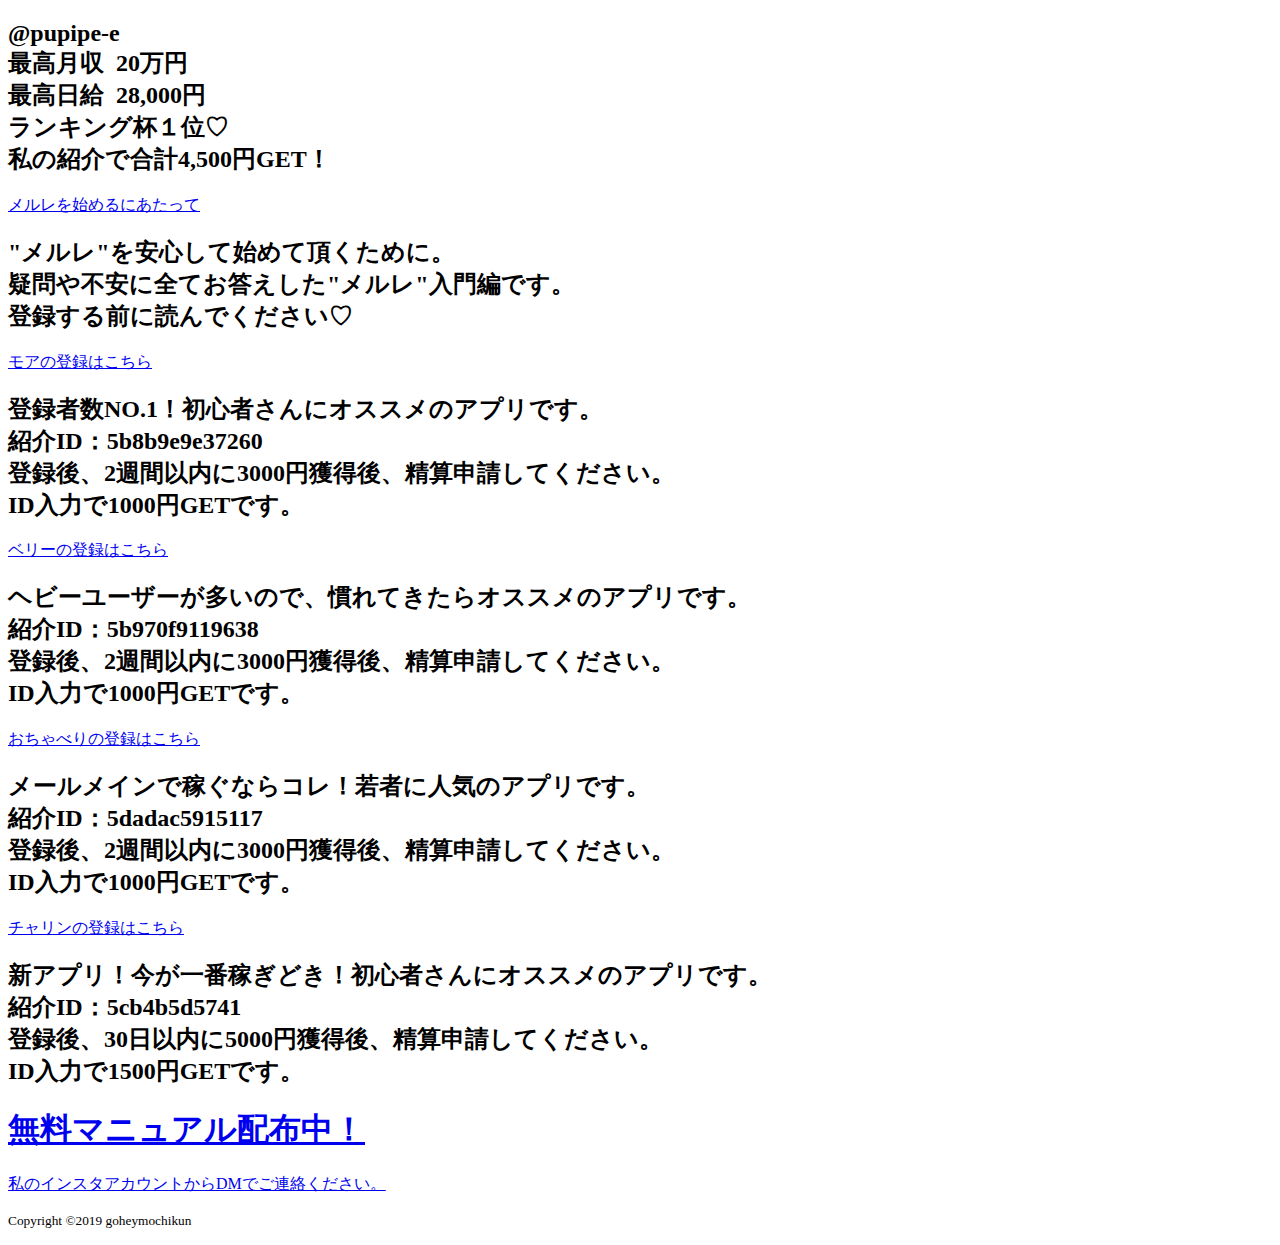
<file: index.html>
<!DOCTYPE html>
<html>
  <head>
    <meta chrset="utf-8">
    <meta name="viewport" content="width=device-width,initial-scale=1">
    <title>@pupipe_eのメルレ</title>
    <link rel="stylesheet" href="stylesheet.css" media="screen and (max-width: 999px)">
    <script src="https://ajax.googleapis.com/ajax/libs/jquery/1.12.4/jquery.min.js"></script>
  </head>
  <body　ontouchstart="">
    <header>
      <div class="header-wrap">
        <div class="header-right">
          <h2><b>@pupipe-e</b><br>最高月収&nbsp;&nbsp;20万円<br>最高日給&nbsp;&nbsp;28,000円<br>ランキング杯１位♡<br>私の紹介で合計4,500円GET！</h2>
        </div>
      </div>
    </header>

    <div id="contents">
      <div class="touroku-background">
        <div class="touroku">
          <a href="beginner.html" class="a-background" ontouchstart="">
            <p>メルレを始めるにあたって</p>
          </a>
          <h2>"メルレ"を安心して始めて頂くために。<br>疑問や不安に全てお答えした"メルレ"入門編です。<br>登録する前に読んでください♡</h2>
        </div>
        <div class="touroku">
          <a href="https://bit.ly/2APBtGQ" class="a-background" ontouchstart="">
            <p>モアの登録はこちら</p>
          </a>
          <h2>登録者数NO.1！初心者さんにオススメのアプリです。<br>紹介ID：5b8b9e9e37260<br>登録後、2週間以内に3000円獲得後、精算申請してください。<br>ID入力で1000円GETです。</h2>
        </div>
        <div class="touroku">
          <a href="https://bit.ly/2LQaJfy" class="a-background" ontouchstart="">
            <p>ベリーの登録はこちら</p>
          </a>
          <h2>ヘビーユーザーが多いので、慣れてきたらオススメのアプリです。<br>紹介ID：5b970f9119638<br>登録後、2週間以内に3000円獲得後、精算申請してください。<br>ID入力で1000円GETです。</h2>
        </div>
        <div class="touroku">
          <a href="https://bit.ly/2O2Pbvz" class="a-background" ontouchstart="">
            <p>おちゃべりの登録はこちら</p>
          </a>
          <h2>メールメインで稼ぐならコレ！若者に人気のアプリです。<br>紹介ID：5dadac5915117<br>登録後、2週間以内に3000円獲得後、精算申請してください。<br>ID入力で1000円GETです。</h2>
        </div>
        <div class="touroku">
          <a href="https://bit.ly/2Y6Owhq" class="a-background" ontouchstart="">
            <p>チャリンの登録はこちら</p>
          </a>
          <h2>新アプリ！今が一番稼ぎどき！初心者さんにオススメのアプリです。<br>紹介ID：5cb4b5d5741<br>登録後、30日以内に5000円獲得後、精算申請してください。<br>ID入力で1500円GETです。</h2>
        </div>
        <div class="manual-background">
          <a href="https://www.instagram.com/pupipe_e/?hl=ja" class="manual" ontouchstart="">
            <h1>無料マニュアル配布中！</h1>
            <p>私のインスタアカウントからDMでご連絡ください。</p>
          </a>
        </div>
      </div>
    </div>

    <footer>
      <p><small>Copyright&nbsp;&copy;2019 goheymochikun</small></p>
    </footer>

    <script src="javascript.js"></script>
  </body>
</html>
</file>
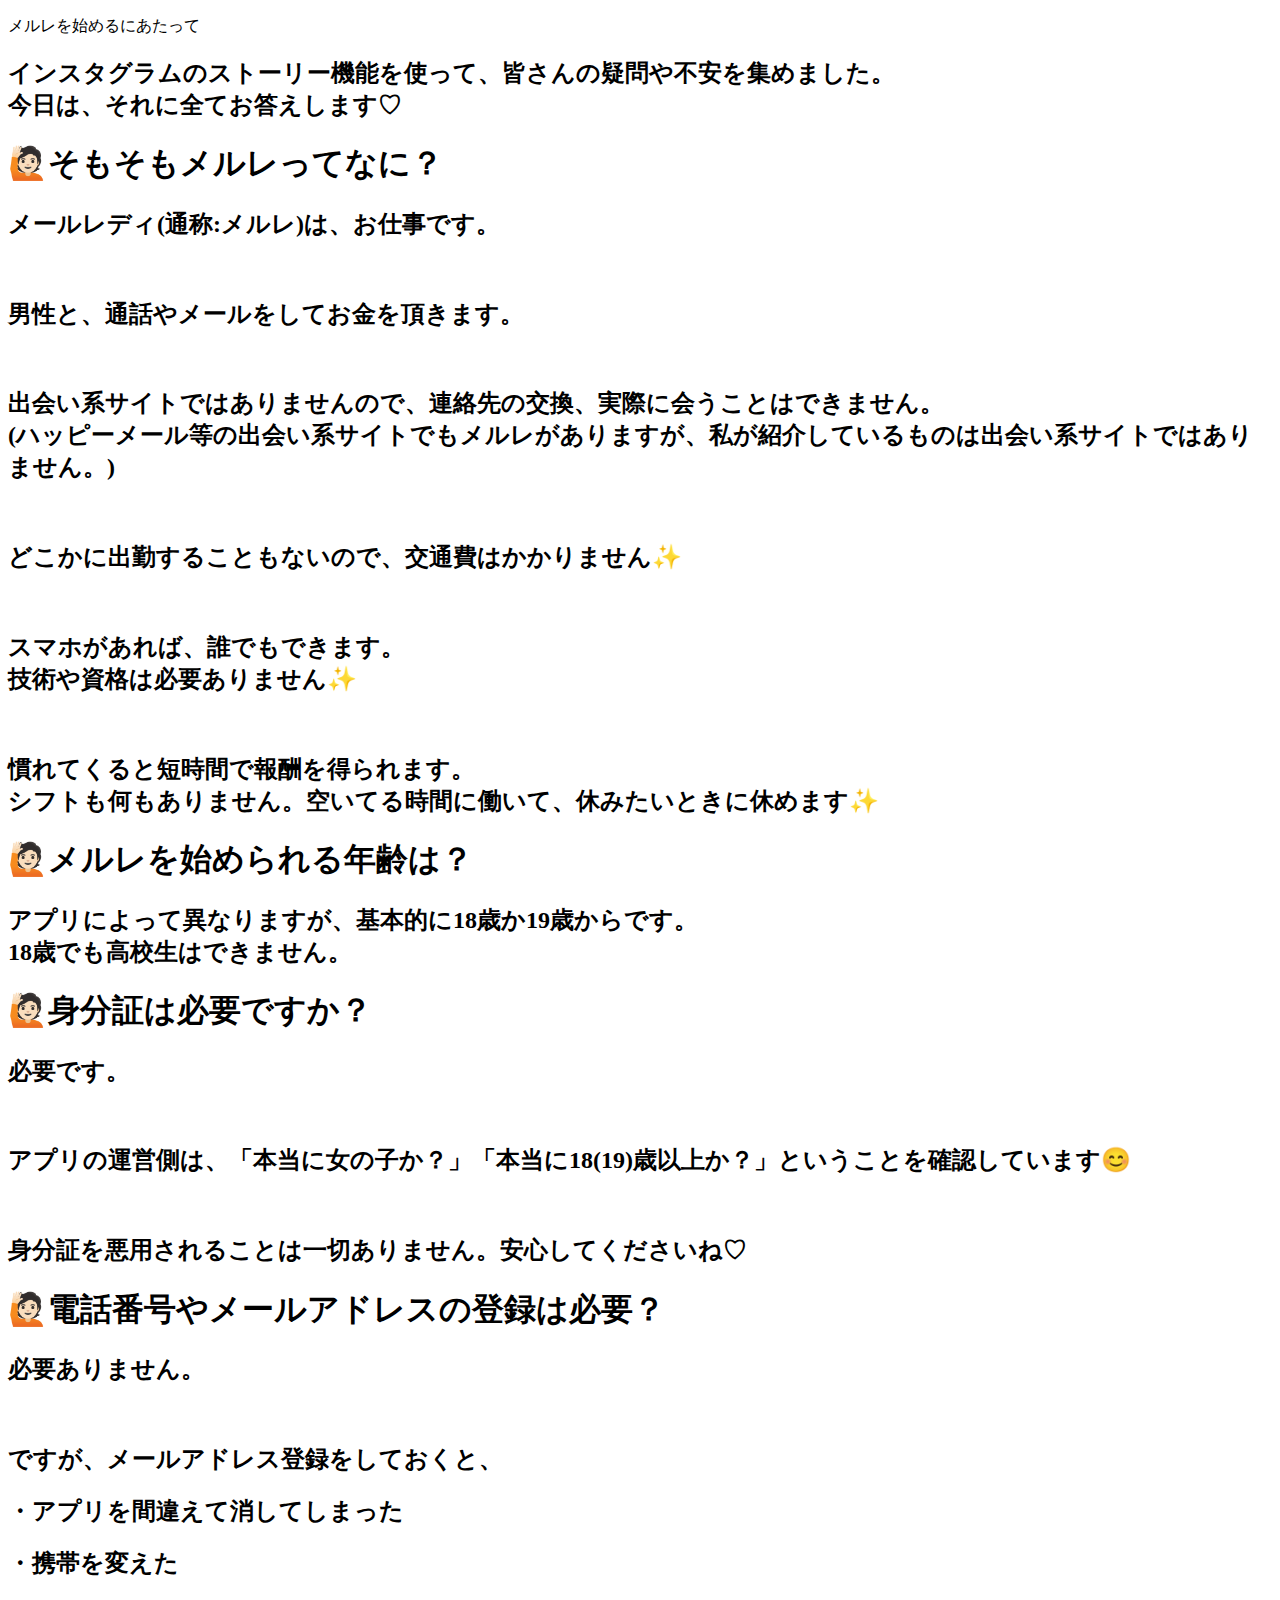
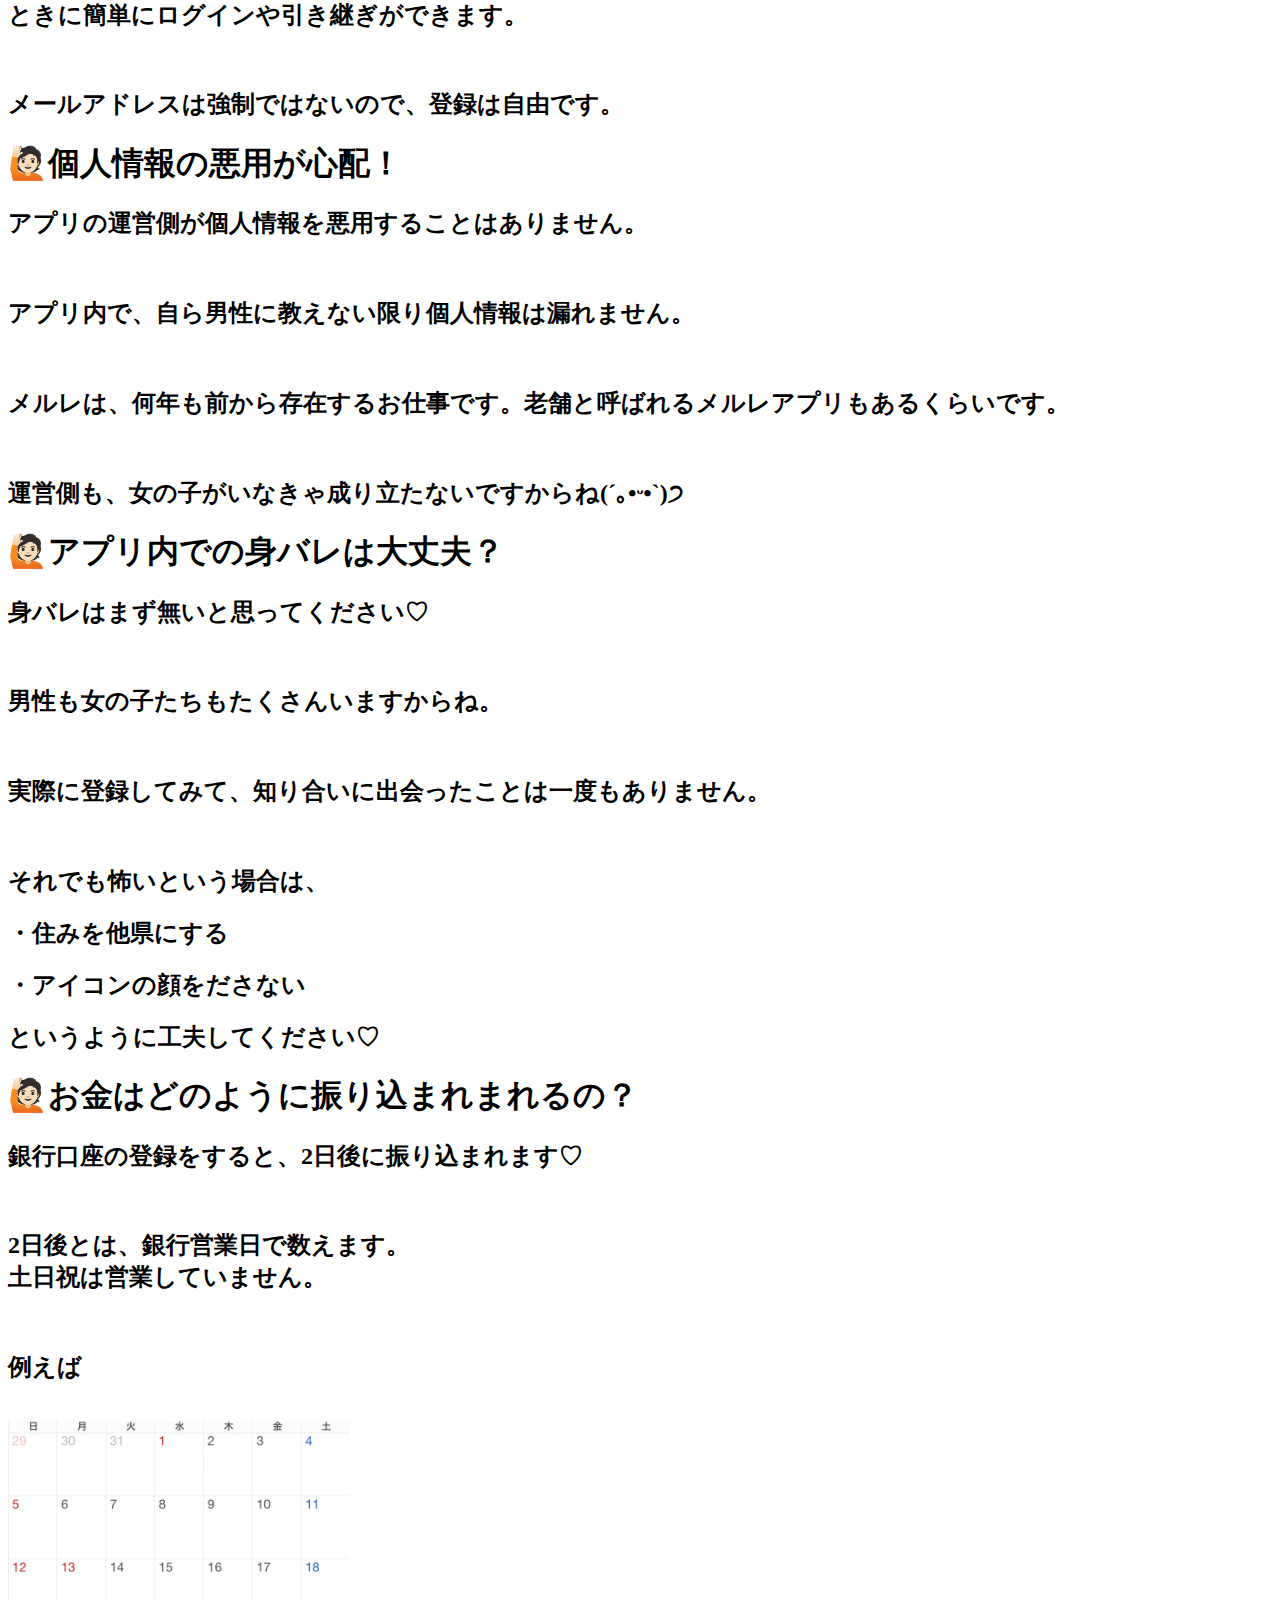
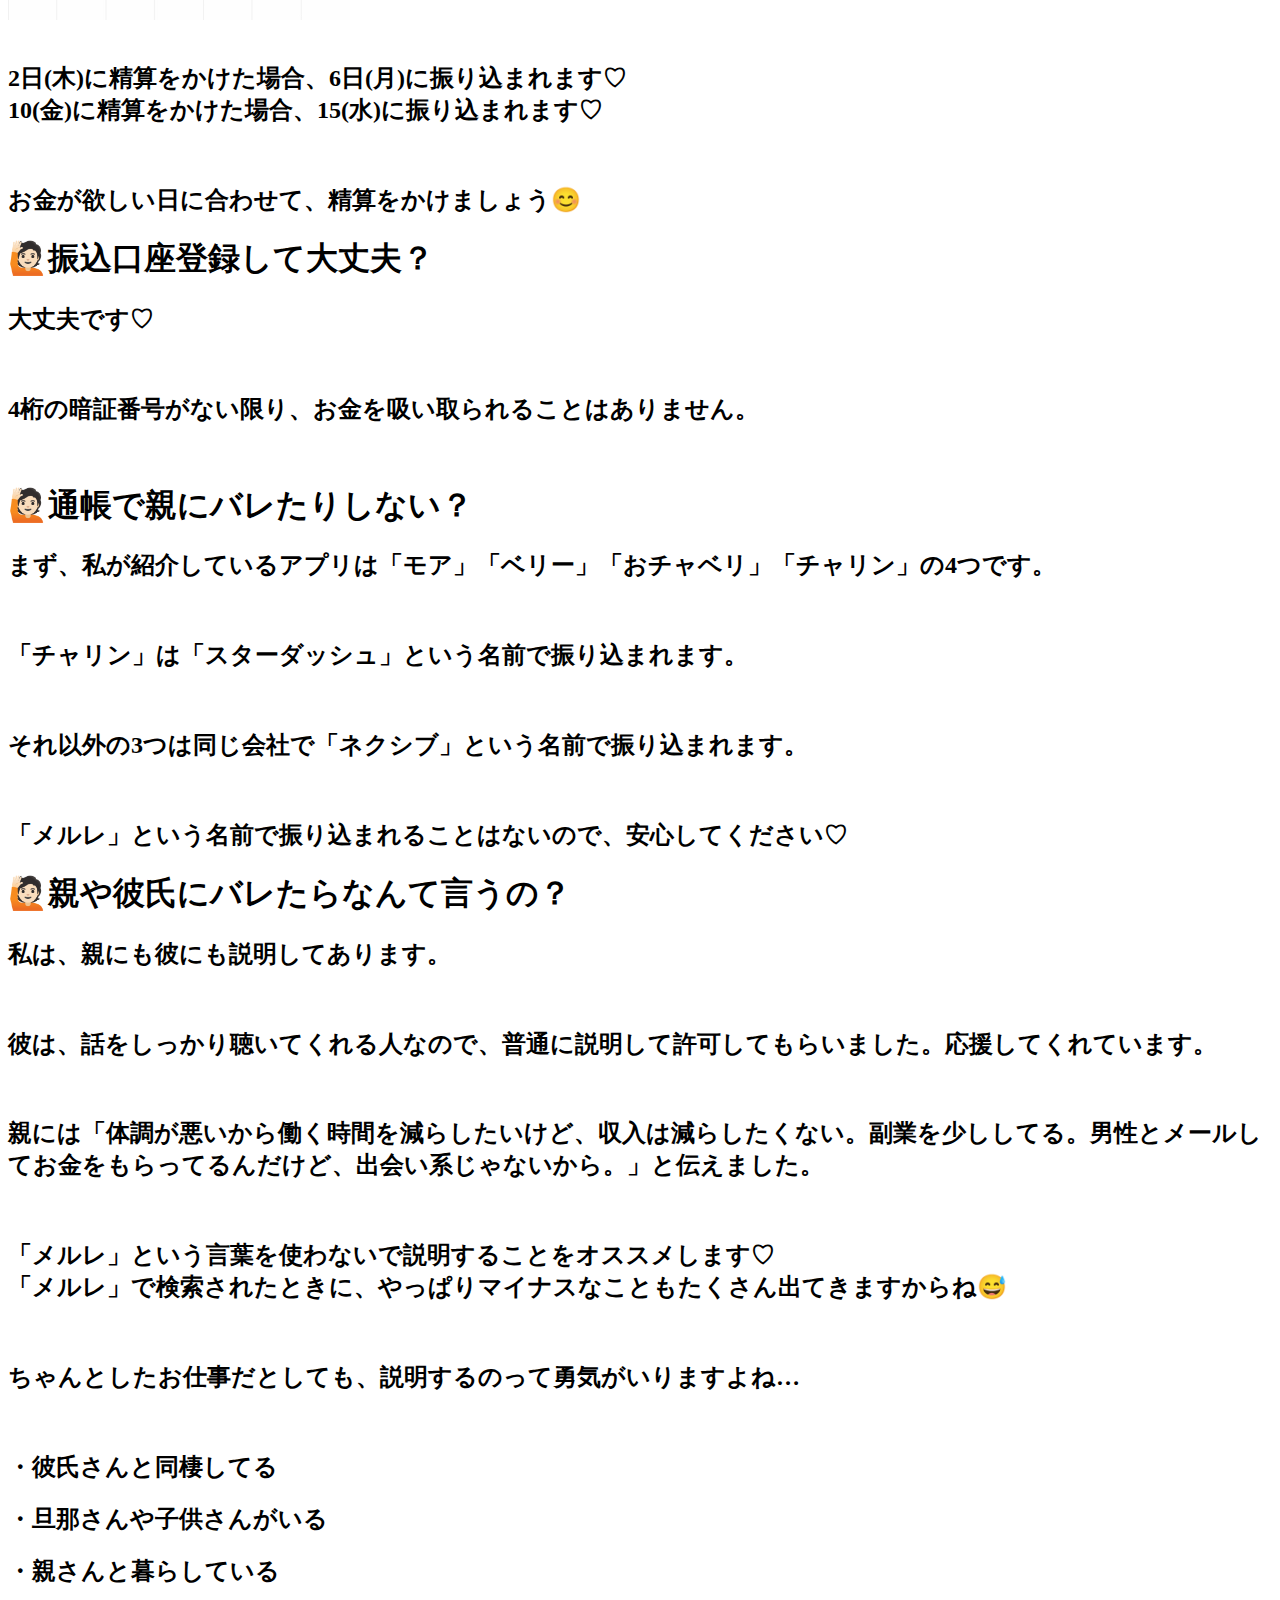
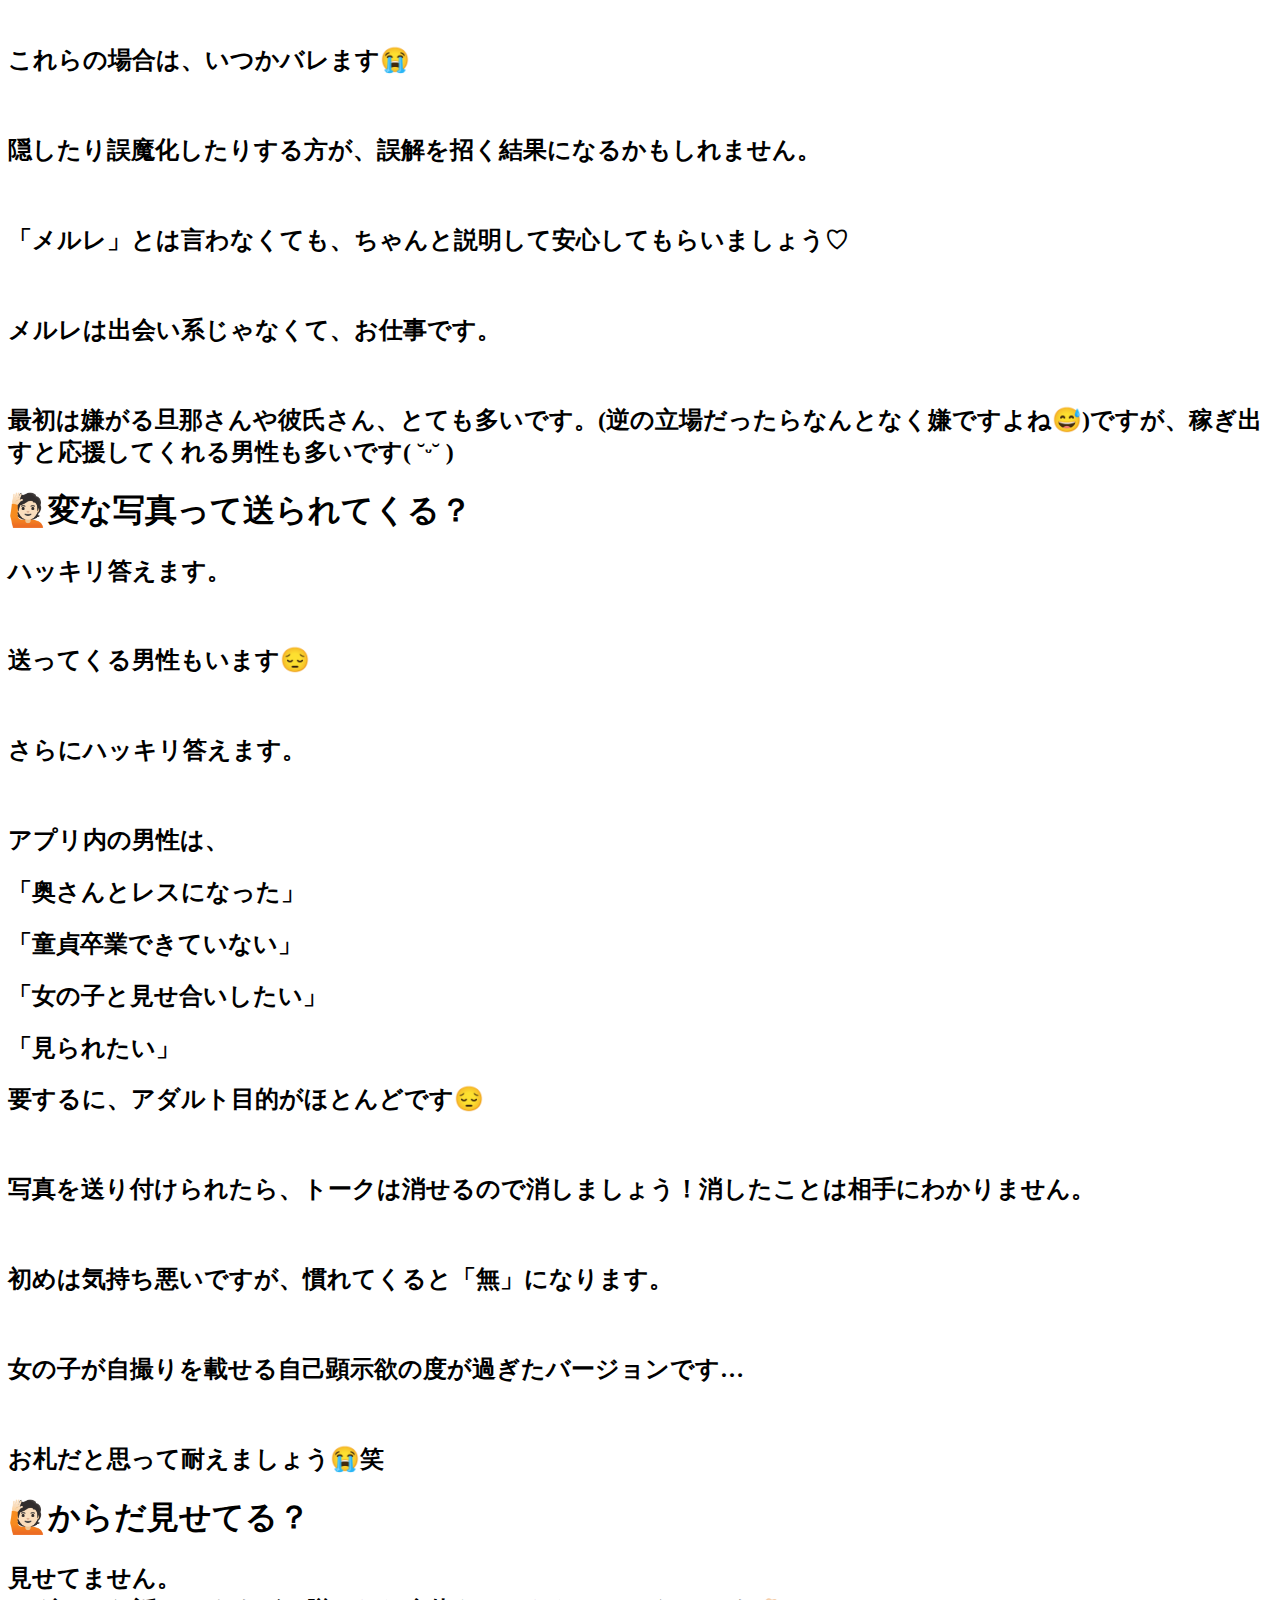
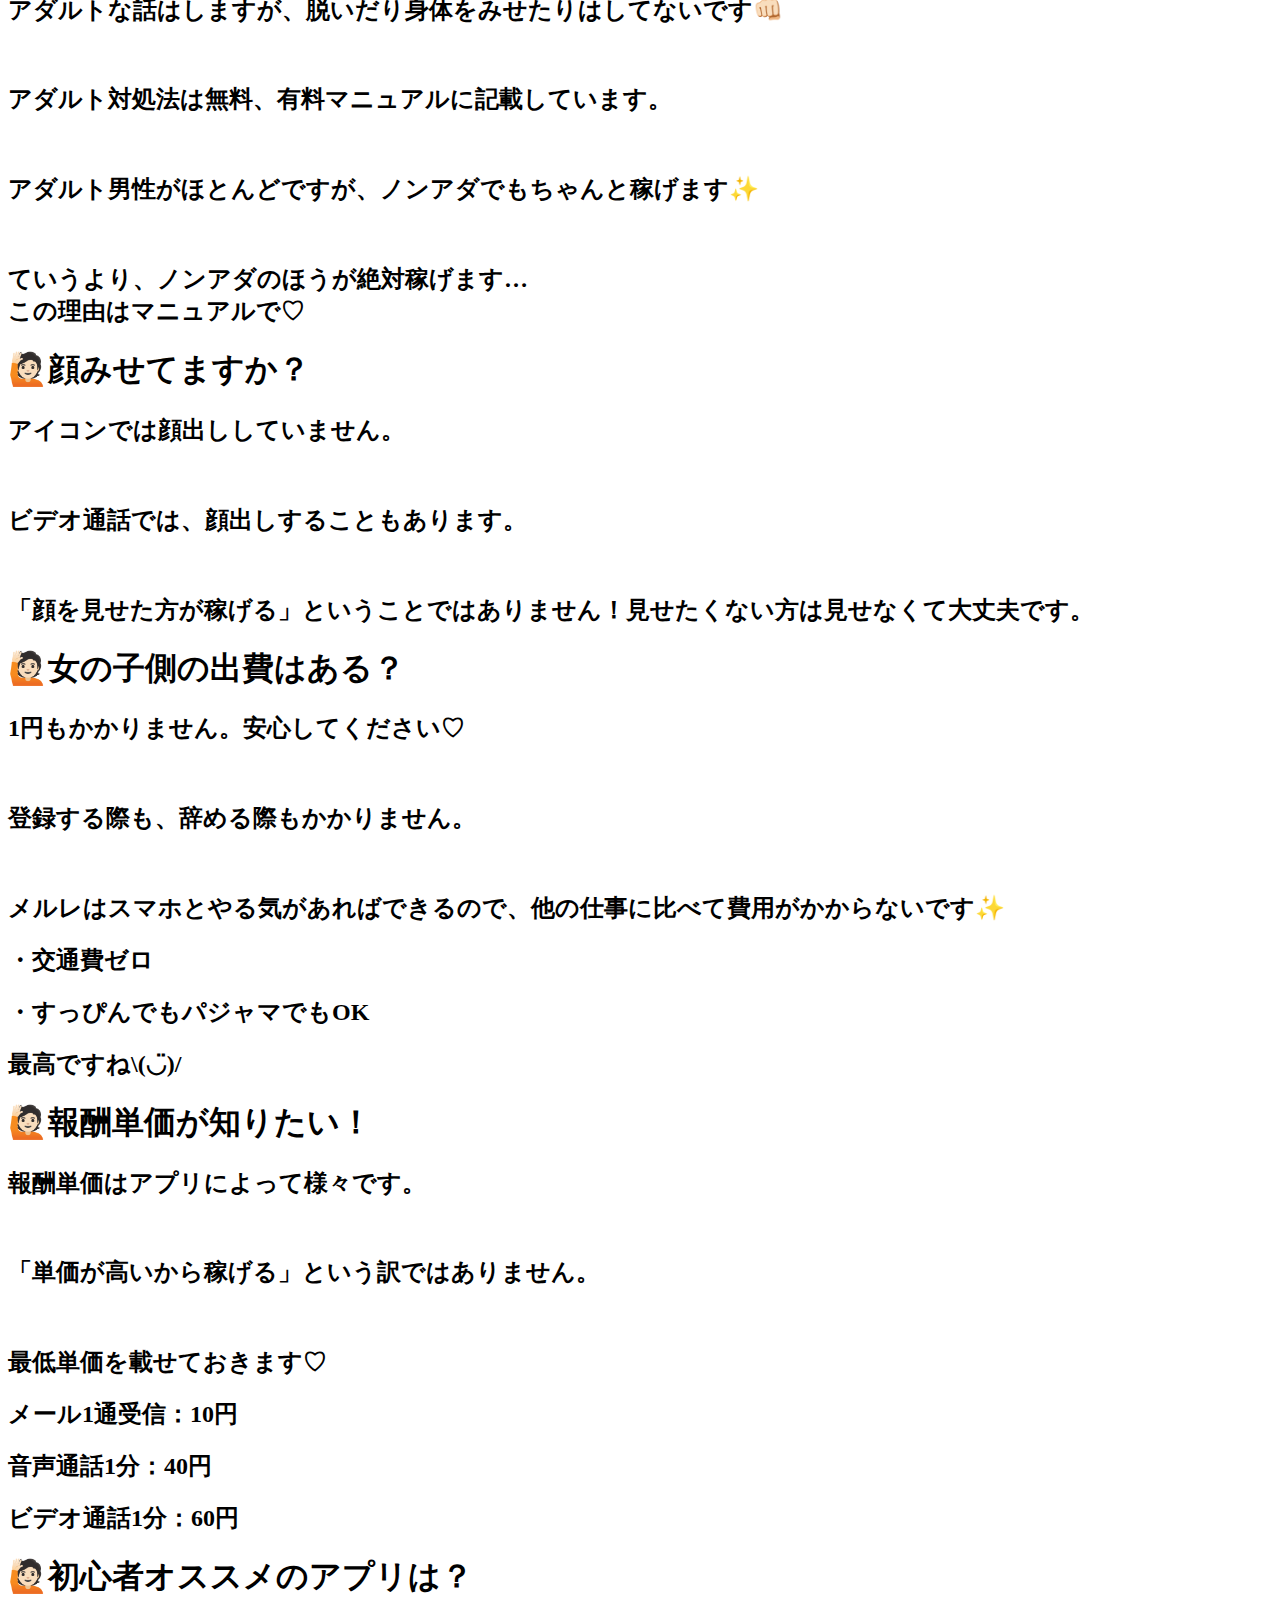
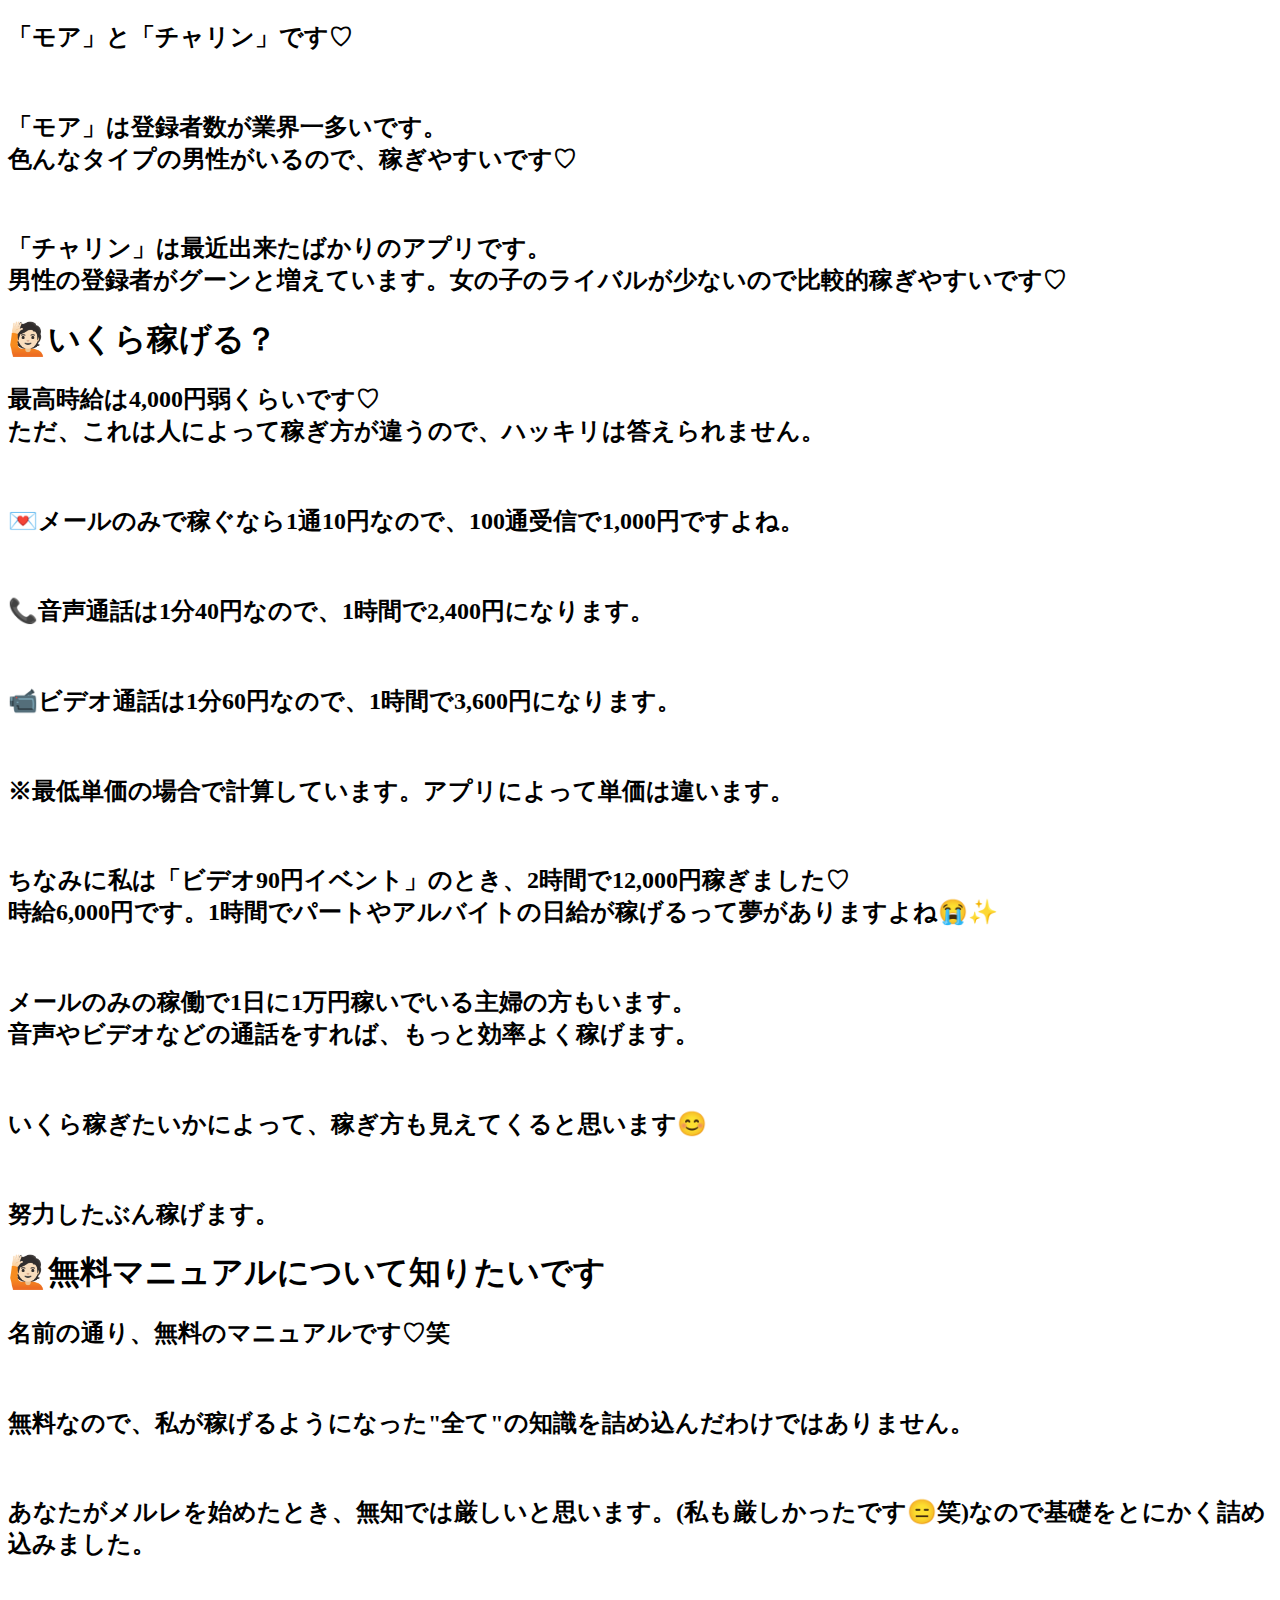
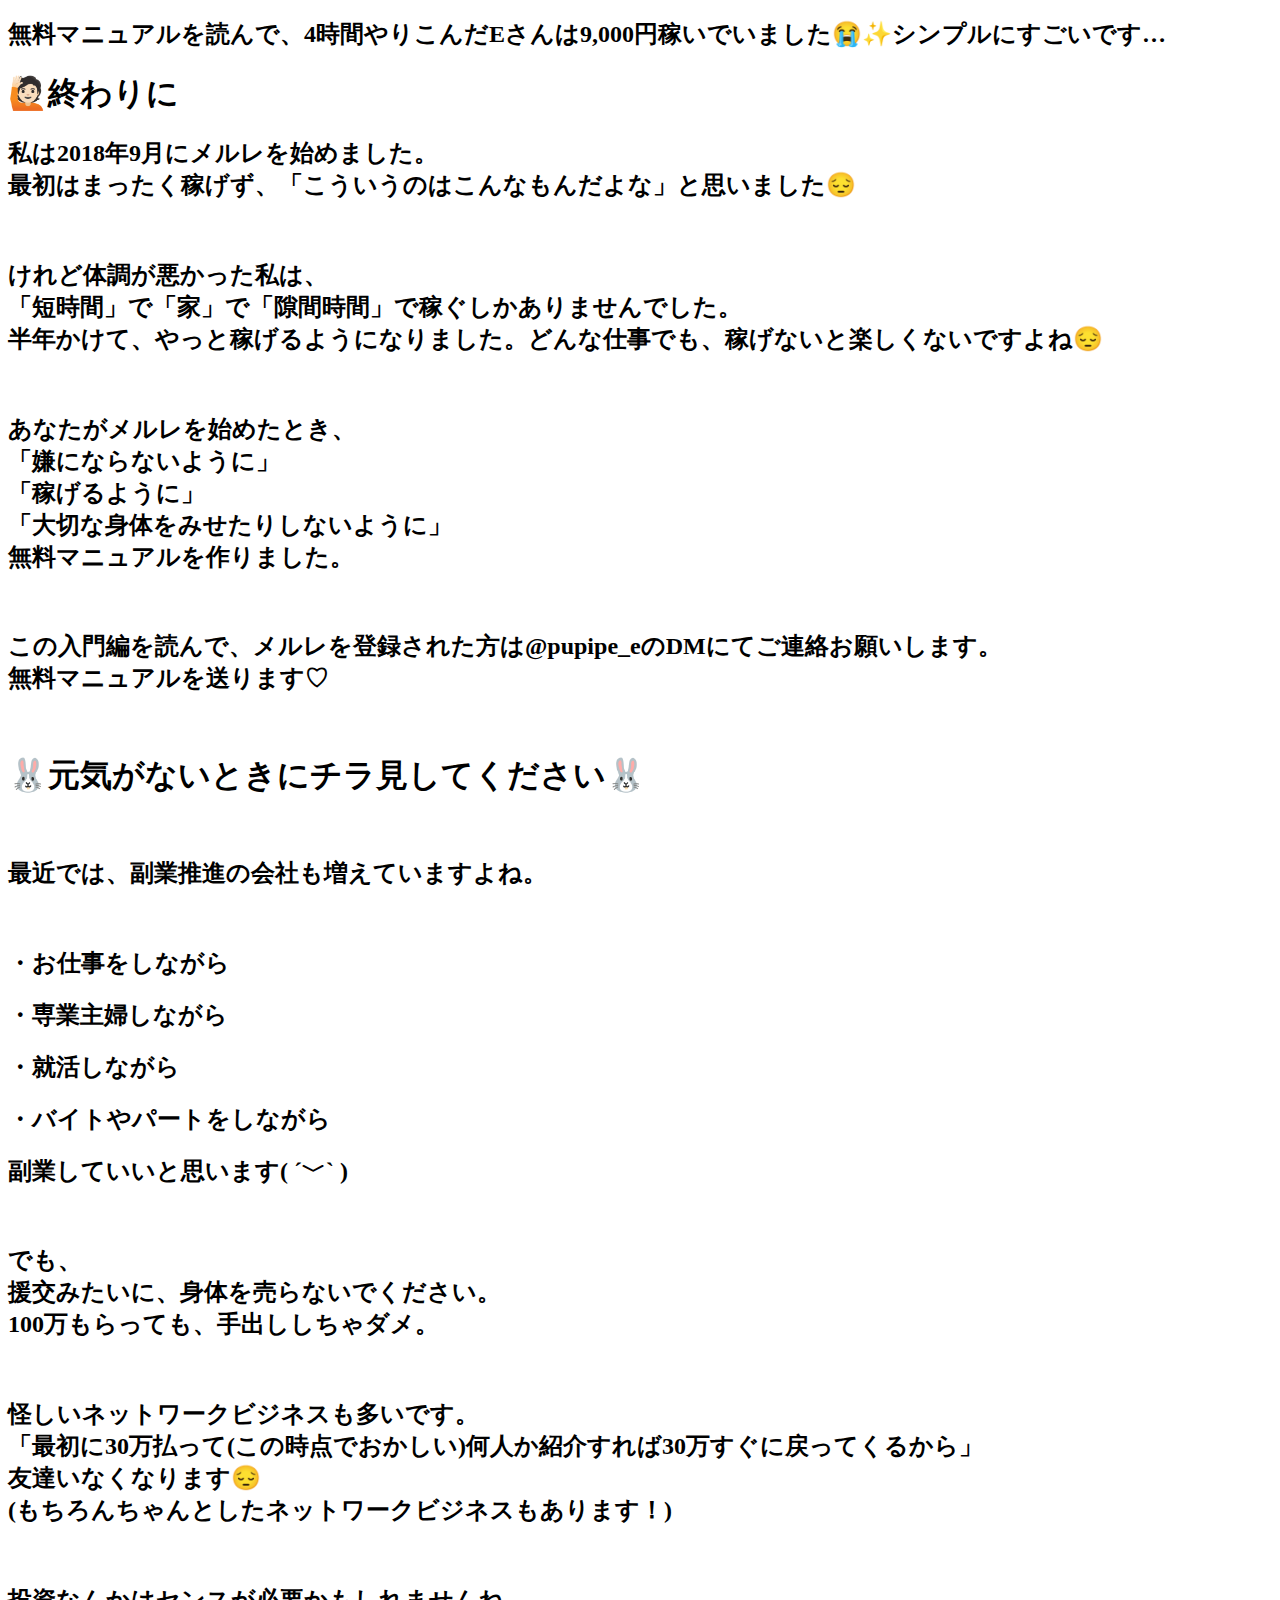
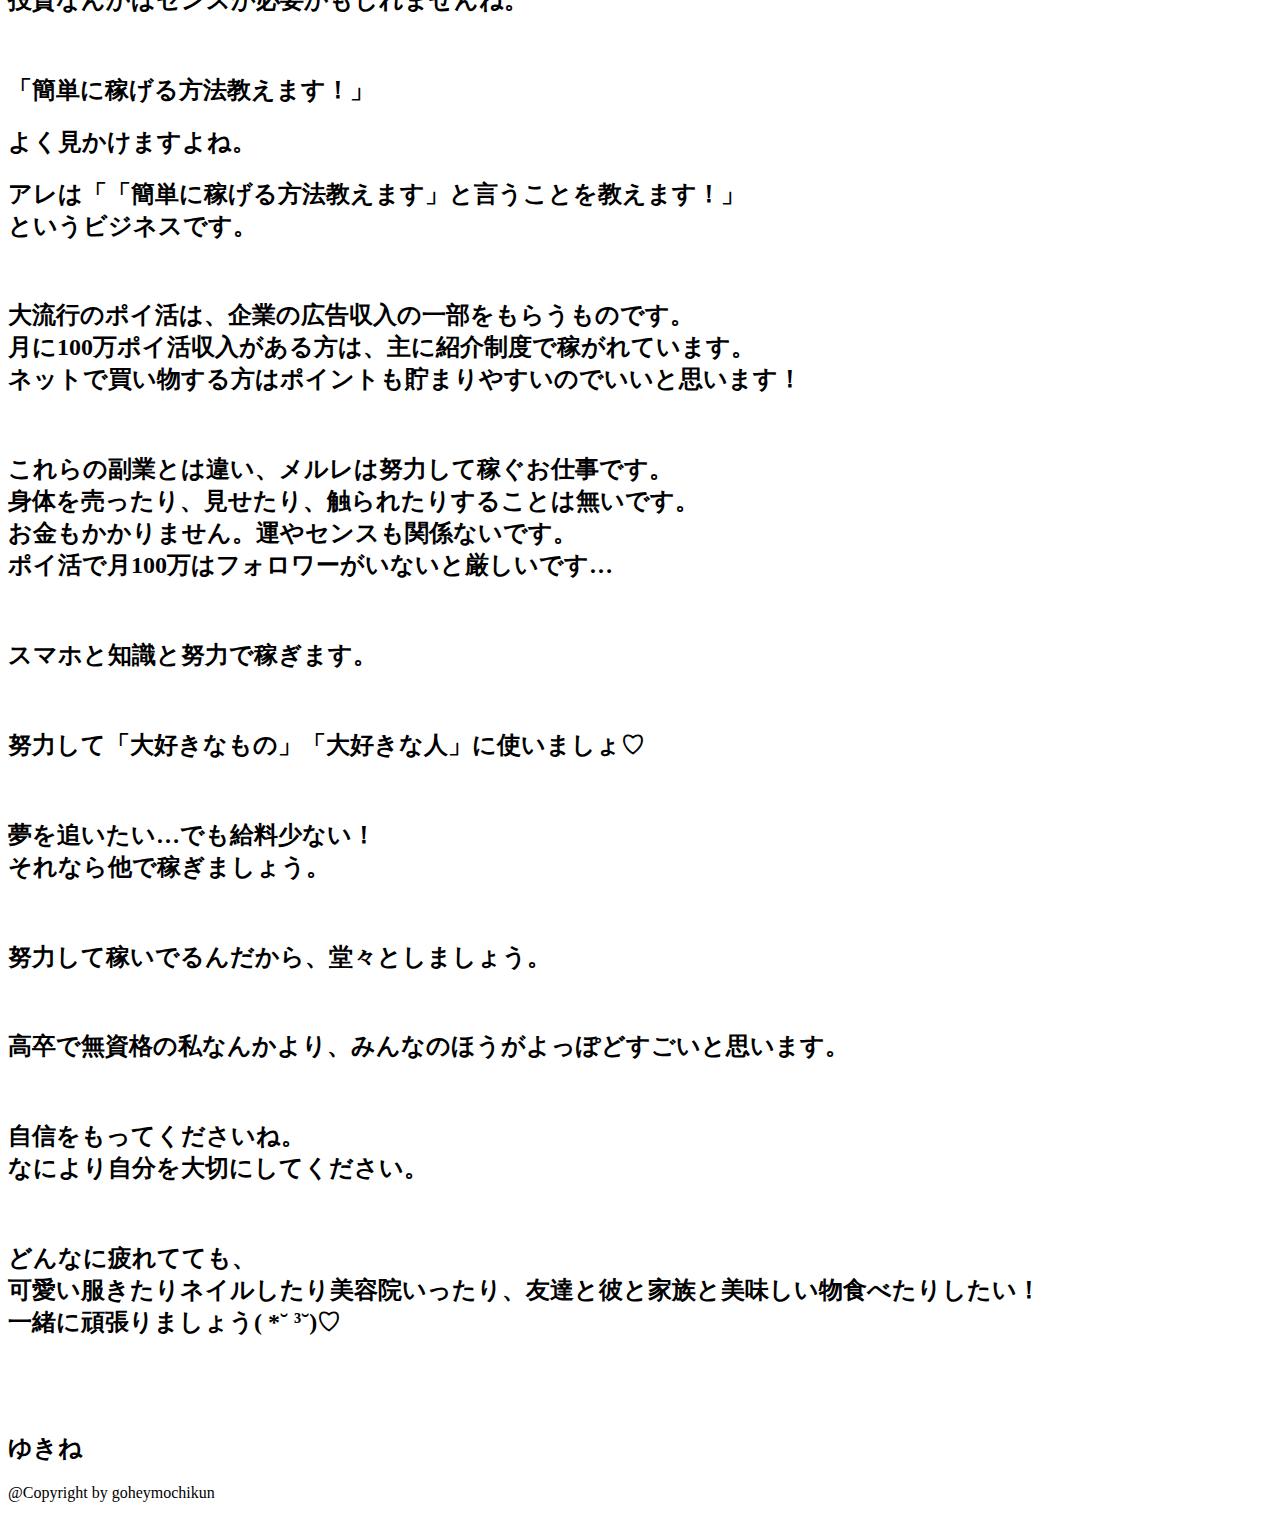
<file: beginner.html>
<!DOCTYPE html>
<html>
  <head>
    <meta chrset="utf-8">
    <meta name="viewport" content="width=device-width,initial-scale=1">
    <title>メルレを始めるにあたって</title>
    <link rel="stylesheet" href="stylesheet.css" media="screen and (max-width: 999px)">
    <script src="https://ajax.googleapis.com/ajax/libs/jquery/1.12.4/jquery.min.js"></script>
  </head>
  <body　ontouchstart="">

    <div id="beginner">
      <div class="question-wrap">
        <div class="question">
          <p class="title">メルレを始めるにあたって</p>
          <h2>インスタグラムのストーリー機能を使って、皆さんの疑問や不安を集めました。<br>今日は、それに全てお答えします♡</h2>
        </div>
        <div class="question">
          <h1>🙋🏻‍そもそもメルレってなに？</h1>
          <h2>メールレディ(通称:メルレ)は、<strong>お仕事</strong>です。</h2>
          <br>
          <h2>男性と、通話やメールをしてお金を頂きます。</h2>
          <br>
          <h2><strong>出会い系サイトではありません</strong>ので、連絡先の交換、実際に会うことはできません。<br>(ハッピーメール等の出会い系サイトでもメルレがありますが、私が紹介しているものは出会い系サイトではありません。)</h2>
          <br>
          <h2>どこかに出勤することもないので、交通費はかかりません✨</h2>
          <br>
          <h2>スマホがあれば、誰でもできます。<br>技術や資格は必要ありません✨</h2>
          <br>
          <h2>慣れてくると短時間で報酬を得られます。<br>シフトも何もありません。空いてる時間に働いて、休みたいときに休めます✨</h2>
        </div>
        <div class="question">
          <h1>🙋🏻‍メルレを始められる年齢は？</h1>
          <h2>アプリによって異なりますが、基本的に18歳か19歳からです。<br>18歳でも高校生はできません。</h2>
        </div>
        <div class="question">
          <h1>🙋🏻‍身分証は必要ですか？</h1>
          <h2>必要です。</h2>
          <br>
          <h2>アプリの運営側は、<strong>「本当に女の子か？」</strong><strong>「本当に18(19)歳以上か？」</strong>ということを確認しています😊</h2>
          <br>
          <h2>身分証を悪用されることは一切ありません。安心してくださいね♡</h2>
        </div>
        <div class="question">
          <h1>🙋🏻‍電話番号やメールアドレスの登録は必要？</h1>
          <h2>必要ありません。</h2>
          <br>
          <h2>ですが、メールアドレス登録をしておくと、</h2>
          <h2>・アプリを間違えて消してしまった</h2>
          <h2>・携帯を変えた</h2>
          <h2>ときに簡単にログインや引き継ぎができます。</h2>
          <br>
          <h2>メールアドレスは強制ではないので、登録は自由です。</h2>
        </div>
        <div class="question">
          <h1>🙋🏻‍個人情報の悪用が心配！</h1>
          <h2>アプリの運営側が個人情報を悪用することはありません。</h2>
          <br>
          <h2>アプリ内で、自ら男性に教えない限り個人情報は漏れません。</h2>
          <br>
          <h2>メルレは、何年も前から存在するお仕事です。老舗と呼ばれるメルレアプリもあるくらいです。</h2>
          <br>
          <h2>運営側も、女の子がいなきゃ成り立たないですからね(´｡•ᵕ•`)੭</h2>
        </div>
        <div class="question">
          <h1>🙋🏻‍アプリ内での身バレは大丈夫？</h1>
          <h2>身バレはまず無いと思ってください♡</h2>
          <br>
          <h2>男性も女の子たちもたくさんいますからね。</h2>
          <br>
          <h2>実際に登録してみて、知り合いに出会ったことは一度もありません。</h2>
          <br>
          <h2>それでも怖いという場合は、</h2>
          <h2>・住みを他県にする</h2>
          <h2>・アイコンの顔をださない</h2>
          <h2>というように工夫してください♡</h2>
        </div>
        <div class="question">
          <h1>🙋🏻‍お金はどのように振り込まれまれるの？</h1>
          <h2>銀行口座の登録をすると、<strong>2日後</strong>に振り込まれます♡</h2>
          <br>
          <h2>2日後とは、<strong>銀行営業日</strong>で数えます。<br>土日祝は営業していません。</h2>
          <br>
          <h2>例えば</h2>
          <br>
          <img src="calender.jpg">
          <br>
          <br>
          <h2>2日(木)に精算をかけた場合、6日(月)に振り込まれます♡<br>10(金)に精算をかけた場合、15(水)に振り込まれます♡</h2>
          <br>
          <h2>お金が欲しい日に合わせて、精算をかけましょう😊</h2>
        </div>
        <div class="question">
          <h1>🙋🏻‍振込口座登録して大丈夫？</h1>
          <h2>大丈夫です♡</h2>
          <br>
          <h2>4桁の暗証番号がない限り、お金を吸い取られることはありません。</h2>
          <br>
        </div>
        <div class="question">
          <h1>🙋🏻‍通帳で親にバレたりしない？</h1>
          <h2>まず、私が紹介しているアプリは「<strong>モア</strong>」「<strong>ベリー</strong>」「<strong>おチャベリ</strong>」「<strong>チャリン</strong>」の4つです。</h2>
          <br>
          <h2>「<strong>チャリン</strong>」は「<strong>スターダッシュ</strong>」という名前で振り込まれます。</h2>
          <br>
          <h2>それ以外の3つは同じ会社で「<strong>ネクシブ</strong>」という名前で振り込まれます。</h2>
          <br>
          <h2>「メルレ」という名前で振り込まれることはないので、安心してください♡</h2>
        </div>
        <div class="question">
          <h1>🙋🏻‍親や彼氏にバレたらなんて言うの？</h1>
          <h2>私は、親にも彼にも説明してあります。</h2>
          <br>
          <h2>彼は、話をしっかり聴いてくれる人なので、普通に説明して許可してもらいました。応援してくれています。</h2>
          <br>
          <h2>親には「体調が悪いから働く時間を減らしたいけど、収入は減らしたくない。副業を少ししてる。男性とメールしてお金をもらってるんだけど、出会い系じゃないから。」と伝えました。</h2>
          <br>
          <h2><strong>「メルレ」という言葉を使わないで説明する</strong>ことをオススメします♡<br>「メルレ」で検索されたときに、やっぱりマイナスなこともたくさん出てきますからね😅</h2>
          <br>
          <h2>ちゃんとしたお仕事だとしても、説明するのって勇気がいりますよね…</h2>
          <br>
          <h2>・彼氏さんと同棲してる</h2>
          <h2>・旦那さんや子供さんがいる</h2>
          <h2>・親さんと暮らしている</h2>
          <br>
          <h2>これらの場合は、いつかバレます😭</h2>
          <br>
          <h2>隠したり誤魔化したりする方が、誤解を招く結果になるかもしれません。</h2>
          <br>
          <h2>「メルレ」とは言わなくても、ちゃんと説明して安心してもらいましょう♡</h2>
          <br>
          <h2>メルレは出会い系じゃなくて、お仕事です。</h2>
          <br>
          <h2>最初は嫌がる旦那さんや彼氏さん、とても多いです。(逆の立場だったらなんとなく嫌ですよね😅)ですが、稼ぎ出すと応援してくれる男性も多いです( ˘ᵕ˘ )</h2>
        </div>
        <div class="question">
          <h1>🙋🏻‍変な写真って送られてくる？</h1>
          <h2>ハッキリ答えます。</h2>
          <br>
          <h2>送ってくる男性もいます😔</h2>
          <br>
          <h2>さらにハッキリ答えます。</h2>
          <br>
          <h2>アプリ内の男性は、</h2>
          <h2>「奥さんとレスになった」</h2>
          <h2>「童貞卒業できていない」</h2>
          <h2>「女の子と見せ合いしたい」</h2>
          <h2>「見られたい」</h2>
          <h2>要するに、アダルト目的がほとんどです😔</h2>
          <br>
          <h2>写真を送り付けられたら、トークは消せるので消しましょう！消したことは相手にわかりません。</h2>
          <br>
          <h2>初めは気持ち悪いですが、慣れてくると「無」になります。</h2>
          <br>
          <h2>女の子が自撮りを載せる自己顕示欲の度が過ぎたバージョンです…</h2>
          <br>
          <h2>お札だと思って耐えましょう😭笑</h2>
        </div>
        <div class="question">
          <h1>🙋🏻‍からだ見せてる？</h1>
          <h2>見せてません。<br>アダルトな話はしますが、脱いだり身体をみせたりはしてないです👊🏻</h2>
          <br>
          <h2>アダルト対処法は無料、有料マニュアルに記載しています。</h2>
          <br>
          <h2>アダルト男性がほとんどですが、ノンアダでもちゃんと稼げます✨</h2>
          <br>
          <h2>ていうより、<strong>ノンアダのほうが絶対稼げます</strong>…<br>この理由はマニュアルで♡</h2>
        </div>
        <div class="question">
          <h1>🙋🏻‍顔みせてますか？</h1>
          <h2>アイコンでは顔出ししていません。</h2>
          <br>
          <h2>ビデオ通話では、顔出しすることもあります。</h2>
          <br>
          <h2>「顔を見せた方が稼げる」ということではありません！見せたくない方は見せなくて大丈夫です。</h2>
        </div>
        <div class="question">
          <h1>🙋🏻‍女の子側の出費はある？</h1>
          <h2><strong>1円もかかりません。</strong>安心してください♡</h2>
          <br>
          <h2>登録する際も、辞める際もかかりません。</h2>
          <br>
          <h2>メルレはスマホとやる気があればできるので、他の仕事に比べて費用がかからないです✨</h2>
          <h2>・交通費ゼロ</h2>
          <h2>・すっぴんでもパジャマでもOK</h2>
          <h2>最高ですね\(◡̈)/</h2>
        </div>
        <div class="question">
          <h1>🙋🏻‍報酬単価が知りたい！</h1>
          <h2>報酬単価はアプリによって様々です。</h2>
          <br>
          <h2>「単価が高いから稼げる」という訳ではありません。</h2>
          <br>
          <h2>最低単価を載せておきます♡</h2>
          <h2>メール1通受信：10円</h2>
          <h2>音声通話1分：40円</h2>
          <h2>ビデオ通話1分：60円</h2>
        </div>
        <div class="question">
          <h1>🙋🏻‍初心者オススメのアプリは？</h1>
          <h2>「<strong>モア</strong>」と「<strong>チャリン</strong>」です♡</h2>
          <br>
          <h2>「<strong>モア</strong>」は登録者数が業界一多いです。<br>色んなタイプの男性がいるので、稼ぎやすいです♡</h2>
          <br>
          <h2>「<strong>チャリン</strong>」は最近出来たばかりのアプリです。<br>男性の登録者がグーンと増えています。女の子のライバルが少ないので比較的稼ぎやすいです♡</h2>
        </div>
        <div class="question">
          <h1>🙋🏻‍いくら稼げる？</h1>
          <h2>最高時給は<strong>4,000円</strong>弱くらいです♡<br>ただ、これは人によって稼ぎ方が違うので、ハッキリは答えられません。</h2>
          <br>
          <h2>💌メールのみで稼ぐなら1通10円なので、100通受信で1,000円ですよね。</h2>
          <br>
          <h2>📞音声通話は1分40円なので、1時間で2,400円になります。</h2>
          <br>
          <h2>📹ビデオ通話は1分60円なので、1時間で3,600円になります。</h2>
          <br>
          <h2>※最低単価の場合で計算しています。アプリによって単価は違います。</h2>
          <br>
          <h2>ちなみに私は「ビデオ90円イベント」のとき、2時間で<strong>12,000円</strong>稼ぎました♡<br>時給<strong>6,000円</strong>です。1時間でパートやアルバイトの日給が稼げるって夢がありますよね😭✨</h2>
          <br>
          <h2>メールのみの稼働で1日に1万円稼いでいる主婦の方もいます。<br>音声やビデオなどの通話をすれば、もっと効率よく稼げます。</h2>
          <br>
          <h2>いくら稼ぎたいかによって、稼ぎ方も見えてくると思います😊</h2>
          <br>
          <h2>努力したぶん稼げます。</h2>
        </div>
        <div class="question">
          <h1>🙋🏻‍無料マニュアルについて知りたいです</h1>
          <h2>名前の通り、無料のマニュアルです♡笑</h2>
          <br>
          <h2>無料なので、私が稼げるようになった"全て"の知識を詰め込んだわけではありません。</h2>
          <br>
          <h2>あなたがメルレを始めたとき、無知では厳しいと思います。(私も厳しかったです😑笑)なので基礎をとにかく詰め込みました。</h2>
          <br>
          <h2>無料マニュアルを読んで、4時間やりこんだEさんは9,000円稼いでいました😭✨シンプルにすごいです…</h2>
        </div>
        <div class="question">
          <h1>🙋🏻‍終わりに</h1>
          <h2>私は2018年9月にメルレを始めました。<br>最初はまったく稼げず、「こういうのはこんなもんだよな」と思いました😔</h2>
          <br>
          <h2>けれど体調が悪かった私は、<br>「<strong>短時間</strong>」で「<strong>家</strong>」で「<strong>隙間時間</strong>」で稼ぐしかありませんでした。<br>半年かけて、やっと稼げるようになりました。どんな仕事でも、稼げないと楽しくないですよね😔</h2>
          <br>
          <h2>あなたがメルレを始めたとき、<br><strong>「嫌にならないように</strong>」<br>「<strong>稼げるように</strong>」<br>「<strong>大切な身体をみせたりしないように</strong>」<br>無料マニュアルを作りました。</h2>
          <br>
          <h2>この入門編を読んで、メルレを登録された方は@pupipe_eのDMにてご連絡お願いします。<br>無料マニュアルを送ります♡</h2>
          <br>
        </div>
      </div>
      <div class="last">
        <h1>🐰元気がないときにチラ見してください🐰</h1>
        <br>
        <h2>最近では、副業推進の会社も増えていますよね。</h2>
        <br>
        <h2>・お仕事をしながら</h2>
        <h2>・専業主婦しながら</h2>
        <h2>・就活しながら</h2>
        <h2>・バイトやパートをしながら</h2>
        <h2>副業していいと思います(  ´﹀` )</h2>
        <br>
        <h2>でも、<br>援交みたいに、身体を売らないでください。<br>100万もらっても、手出ししちゃダメ。</h2>
        <br>
        <h2>怪しいネットワークビジネスも多いです。<br>「最初に30万払って(この時点でおかしい)何人か紹介すれば30万すぐに戻ってくるから」<br>友達いなくなります😔<br>(もちろんちゃんとしたネットワークビジネスもあります！)</h2>
        <br>
        <h2>投資なんかはセンスが必要かもしれませんね。</h2>
        <br>
        <h2>「簡単に稼げる方法教えます！」</h2>
        <h2>よく見かけますよね。</h2>
        <h2>アレは「「簡単に稼げる方法教えます」と言うことを教えます！」<br>というビジネスです。</h2>
        <br>
        <h2>大流行のポイ活は、企業の広告収入の一部をもらうものです。<br>月に100万ポイ活収入がある方は、主に紹介制度で稼がれています。<br>ネットで買い物する方はポイントも貯まりやすいのでいいと思います！</h2>
        <br>
        <h2>これらの副業とは違い、メルレは<strong>努力</strong>して稼ぐ<strong>お仕事</strong>です。<br>身体を売ったり、見せたり、触られたりすることは無いです。<br>お金もかかりません。運やセンスも関係ないです。<br>ポイ活で月100万はフォロワーがいないと厳しいです…</h2>
        <br>
        <h2>スマホと知識と努力で稼ぎます。</h2>
        <br>
        <h2>努力して「大好きなもの」「大好きな人」に使いましょ♡</h2>
        <br>
        <h2>夢を追いたい…でも給料少ない！<br>それなら他で稼ぎましょう。</h2>
        <br>
        <h2>努力して稼いでるんだから、堂々としましょう。</h2>
        <br>
        <h2>高卒で無資格の私なんかより、みんなのほうがよっぽどすごいと思います。</h2>
        <br>
        <h2>自信をもってくださいね。<br>なにより自分を大切にしてください。</h2>
        <br>
        <h2>どんなに疲れてても、<br>可愛い服きたりネイルしたり美容院いったり、友達と彼と家族と美味しい物食べたりしたい！<br>一緒に頑張りましょう( *˘ ³˘)♡</h2>
        <br>
        <br>
        <br>
        <h2>ゆきね</h2>
      </div>
    </div>

    <footer>
      <p>@Copyright by goheymochikun</p>
    </footer>

    <script src="javascript.js"></script>
  </body>
</html>
</file>
<file: stylesheet.css>
@charset "UTF-8";
/*
html5doctor.com Reset Stylesheet
v1.6.1
Last Updated: 2010-09-17
Author: Richard Clark - http://richclarkdesign.com
Twitter: @rich_clark
*/
html, body, div, span, object, iframe,
h1, h2, h3, h4, h5, h6, p, blockquote, pre,
abbr, address, cite, code,
del, dfn, em, img, ins, kbd, q, samp,
small, strong, sub, sup, var,
b, i,
dl, dt, dd, ol, ul, li,
fieldset, form, label, legend,
table, caption, tbody, tfoot, thead, tr, th, td,
article, aside, canvas, details, figcaption, figure,
footer, header, hgroup, menu, nav, section, summary,
time, mark, audio, video {
  margin: 0;
  padding: 0;
  border: 0;
  outline: 0;
  font-size: 100%;
  vertical-align: baseline;
  background: transparent;
}

body {
  line-height: 1;
}

article, aside, details, figcaption, figure,
footer, header, hgroup, menu, nav, section {
  display: block;
}

nav ul {
  list-style: none;
}

blockquote, q {
  quotes: none;
}

blockquote:before, blockquote:after,
q:before, q:after {
  content: '';
  content: none;
}

a {
  margin: 0;
  padding: 0;
  font-size: 100%;
  vertical-align: baseline;
  background: transparent;
  text-decoration: none;
}

/* change colours to suit your needs */
ins {
  background-color: #ff9;
  color: #000;
  text-decoration: none;
}

/* change colours to suit your needs */
mark {
  background-color: #ff9;
  color: #000;
  font-style: italic;
  font-weight: bold;
}

del {
  text-decoration: line-through;
}

abbr[title], dfn[title] {
  border-bottom: 1px dotted;
  cursor: help;
}

table {
  border-collapse: collapse;
  border-spacing: 0;
}

/* change border colour to suit your needs */
hr {
  display: block;
  height: 1px;
  border: 0;
  border-top: 1px solid #cccccc;
  margin: 1em 0;
  padding: 0;
}

input, select {
  vertical-align: middle;
}

body {
  width: 100%;
}

header {
  width: 100%;
  height: 75px;
  background-color: #FDDAF4;
  border-radius: 0;
  box-shadow: none;
  box-sizing: border-box;
  padding-top: 5px;
  margin-bottom: 16px;
}
header .header-wrap {
  width: 100%;
}
header .header-wrap .header-right {
  width: auto;
  height: 63px;
  background-color: #ffffff;
  border-radius: 10px;
  box-shadow: none;
  border: 1px solid #F7D9D9;
  text-align: center;
  margin: 0 25px;
}
header .header-wrap .header-right h2 {
  font-family: "PingFang TC";
  font-size: 8px;
  letter-spacing: 0;
  line-height: 11px;
  font-weight: normal;
  color: #707070;
  margin: 5px 0 0 7px;
}

#contents {
  width: 100%;
  margin-bottom: 9px;
  text-align: center;
}
#contents .touroku-background {
  width: 100%;
}
#contents .touroku-background .touroku {
  width: auto;
  height: auto;
  margin: 8px 25px;
  text-align: center;
}
#contents .touroku-background .touroku .a-background {
  width: 100%;
  height: 31px;
  background-color: #FDDAF4;
  border-radius: 3px;
  box-shadow: 3px 3px 0 0 rgba(165, 111, 219, 0.16);
  cursor: pointer;
  display: inline-block;
  margin-bottom: 18px;
}
#contents .touroku-background .touroku .a-background:active {
  box-shadow: none;
  margin-top: 3px;
  margin-bottom: 15px;
  margin-left: 3px;
}
#contents .touroku-background .touroku .a-background p {
  font-family: "ヒラギノ丸ゴ Pro W4", "Hiragino Maru Gothic Pro" "ヒラギノ丸ゴ ProN W4", "Hiragino Maru Gothic ProN", sans-serif;
  font-size: 13px;
  letter-spacing: 0;
  line-height: 23px;
  font-weight: normal;
  color: #707070;
  display: inline-block;
  margin-top: 4.5px;
}
#contents .touroku-background .touroku h2 {
  font-family: "ヒラギノ丸ゴ Pro W4", "Hiragino Maru Gothic Pro" "ヒラギノ丸ゴ ProN W4", "Hiragino Maru Gothic ProN", sans-serif;
  font-size: 10px;
  letter-spacing: 0px;
  line-height: 14px;
  font-weight: normal;
  color: #707070;
  display: inline-block;
  width: 80%;
}
#contents .touroku-background .manual-background {
  width: auto;
  height: auto;
  margin: 8px 25px;
  text-align: center;
}
#contents .touroku-background .manual-background .manual {
  width: 100%;
  height: 64px;
  background-color: #DEEAFF;
  border-radius: 10px;
  box-shadow: 3px 3px 0 0 rgba(165, 111, 219, 0.16);
  display: inline-block;
  margin: 8px auto;
  cursor: pointer;
  text-align: center;
}
#contents .touroku-background .manual-background .manual:active {
  box-shadow: none;
  margin-top: 11px;
  margin-left: 3px;
  margin-bottom: 5px;
}
#contents .touroku-background .manual-background .manual h1 {
  font-family: "ヒラギノ丸ゴ Pro W4", "Hiragino Maru Gothic Pro" "ヒラギノ丸ゴ ProN W4", "Hiragino Maru Gothic ProN", sans-serif;
  font-size: 13px;
  letter-spacing: 0;
  line-height: 23px;
  font-weight: normal;
  color: #707070;
  display: inline-block;
  margin-top: 9px;
  margin-left: auto;
  margin-right: auto;
}
#contents .touroku-background .manual-background .manual p {
  width: 141px;
  height: 20px;
  background-color: none;
  border-radius: 0;
  box-shadow: none;
  font-family: "ヒラギノ丸ゴ Pro W4", "Hiragino Maru Gothic Pro" "ヒラギノ丸ゴ ProN W4", "Hiragino Maru Gothic ProN", sans-serif;
  font-size: 7px;
  letter-spacing: 0;
  line-height: 12px;
  font-weight: normal;
  color: #707070;
  text-align: left;
  display: block;
  margin-left: auto;
  margin-right: auto;
}

footer {
  width: 100%;
  height: 27px;
  background-color: #707070;
  border-radius: 0;
  box-shadow: none;
  text-align: center;
}
footer p {
  font-family: "ヒラギノ丸ゴ Pro W4", "Hiragino Maru Gothic Pro" "ヒラギノ丸ゴ ProN W4", "Hiragino Maru Gothic ProN", sans-serif;
  font-size: 8px;
  letter-spacing: 0;
  line-height: 14px;
  font-weight: normal;
  color: #ffffff;
  padding-top: 4.5px;
}

#beginner .question-wrap {
  margin: 16px 17px;
}
#beginner .question-wrap .question {
  margin: 25px 0;
}
#beginner .question-wrap .question h1 {
  font-family: "ヒラギノ丸ゴ Pro W4", "Hiragino Maru Gothic Pro" "ヒラギノ丸ゴ ProN W4", "Hiragino Maru Gothic ProN", sans-serif;
  font-size: 13px;
  letter-spacing: 0;
  line-height: 35px;
  font-weight: 300;
  color: #707070;
  margin: 13px 0;
}
#beginner .question-wrap .question .title {
  font-family: "ヒラギノ丸ゴ Pro W4", "Hiragino Maru Gothic Pro" "ヒラギノ丸ゴ ProN W4", "Hiragino Maru Gothic ProN", sans-serif;
  font-size: 18px;
  letter-spacing: 0;
  line-height: 35px;
  font-weight: normal;
  color: #707070;
  margin: 13px 0;
}
#beginner .question-wrap .question h2 {
  font-family: "ヒラギノ丸ゴ Pro W4", "Hiragino Maru Gothic Pro" "ヒラギノ丸ゴ ProN W4", "Hiragino Maru Gothic ProN", sans-serif;
  font-size: 10px;
  letter-spacing: 0;
  line-height: 14px;
  font-weight: 300;
  color: #707070;
}
#beginner .question-wrap .question img {
  width: 80%;
  height: auto;
}
#beginner .last {
  padding: 10px 17px;
}
#beginner .last h1 {
  font-family: "ヒラギノ丸ゴ Pro W4", "Hiragino Maru Gothic Pro" "ヒラギノ丸ゴ ProN W4", "Hiragino Maru Gothic ProN", sans-serif;
  font-size: 13px;
  letter-spacing: 0;
  line-height: 17px;
  font-weight: 300;
  color: #FF93E3;
  margin: 13px 0;
}
#beginner .last h2 {
  font-family: "ヒラギノ丸ゴ Pro W4", "Hiragino Maru Gothic Pro" "ヒラギノ丸ゴ ProN W4", "Hiragino Maru Gothic ProN", sans-serif;
  font-size: 10px;
  letter-spacing: 0;
  line-height: 14px;
  font-weight: 300;
  color: #707070;
}

/*# sourceMappingURL=stylesheet.css.map */
</file>
